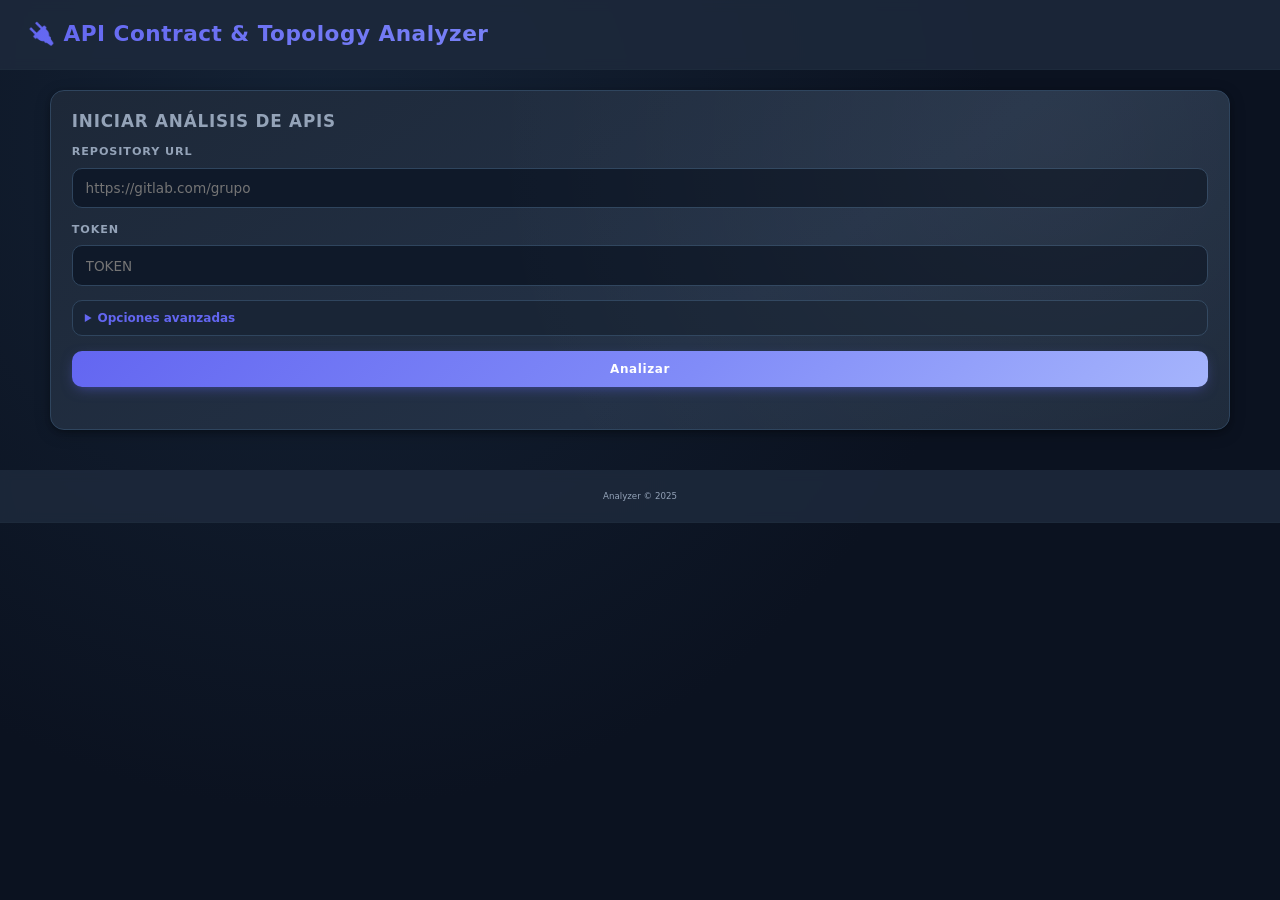
<file: AgenteContratosApi/web/index.html>
<!DOCTYPE html>
<html lang="es">
<head>
  <meta charset="UTF-8" />
  <meta http-equiv="Cache-Control" content="no-cache, no-store, must-revalidate">
  <meta http-equiv="Pragma" content="no-cache">
  <meta http-equiv="Expires" content="0">
  <title>API Analysis Agent</title>
  <meta name="viewport" content="width=device-width,initial-scale=1" />
  <link rel="stylesheet" href="style.css" />
</head>
<body>
  <header>
    <h1>🔌 API Contract & Topology Analyzer</h1>
  </header>

  <main id="app">
  <section id="form-section" class="card">
      <h2>Iniciar Análisis de APIs</h2>
      <form id="analyze-form">
        <label>Repository URL
          <input type="text" name="repository_url" id="repository_url" placeholder="https://gitlab.com/grupo" required />
        </label>
        <label>Token
          <input type="password" name="token" id="token" placeholder="TOKEN" required />
        </label>
        <details>
          <summary>Opciones avanzadas</summary>
          <label>Project Path (opcional)
            <input type="text" name="project_path" id="project_path" placeholder="grupo/proyecto" />
          </label>
          <label>Auto discover groups
            <select name="auto_discover_groups" id="auto_discover_groups">
              <option value="true" selected>Sí</option>
              <option value="false">No</option>
            </select>
          </label>
          <label>Analysis Mode
            <select name="analysis_mode" id="analysis_mode">
              <option value="basic" selected>Básico</option>
              <option value="intelligent">Inteligente</option>
            </select>
          </label>
          <label>Días rama activa
            <input type="number" name="active_days" id="active_days" value="30" min="1" />
          </label>
          <label>Días rama obsoleta
            <input type="number" name="stale_days" id="stale_days" value="90" min="1" />
          </label>
        </details>
        <button type="submit" id="startBtn">Analizar</button>
      </form>
      <div id="status" class="status"></div>
    </section>

    <section id="dashboard" class="hidden">
      <div class="card" id="dashboard-actions" style="display:flex;gap:.5rem;flex-wrap:wrap;align-items:center;justify-content:space-between">
        <div style="display:flex;gap:.5rem;flex-wrap:wrap">
          <button type="button" id="backBtn" style="background:#334155">Volver</button>
          <button type="button" id="reloadBtn" style="background:#334155">Recargar</button>
          <button type="button" id="downloadJsonZipBtn" style="background:#6366f1">Descargar JSON ZIP</button>
        </div>
        <div id="dashboardPlatform" style="font-size:.7rem;color:#94a3b8"></div>
      </div>
      
      <!-- Resumen Ejecutivo -->
      <div class="card" id="summary"></div>
      
      <!-- Desglose por Tipo de API -->
      <div class="card" id="api-types-breakdown" style="display:none;">
        <h2>🔍 Desglose por Tipo de API</h2>
        <div id="api-types-content"></div>
      </div>
      
      <!-- Métodos HTTP más usados -->
      <div class="card" id="http-methods" style="display:none;">
        <h2>📊 Métodos HTTP (Top 10)</h2>
        <div id="http-methods-content"></div>
      </div>
      
      <!-- Archivos fuente analizados -->
      <div class="card" id="source-files" style="display:none;">
        <h2>📁 Archivos Fuente Analizados</h2>
        <div id="source-files-content"></div>
      </div>
      
      <!-- Analisis con LLM -->
      <div class="card" id="llm-analysis-section">
        <h2>🤖 Analisis Inteligente del Repositorio</h2>
        <p style="color:#94a3b8;font-size:0.85rem;margin-bottom:1.5rem;">Utiliza IA para extraer informacion valiosa del analisis de APIs</p>
        
        <div style="display:grid;grid-template-columns:repeat(auto-fit,minmax(200px,1fr));gap:1rem;">
          <!-- 1. Arquitectura -->
          <div style="background:#0f172a;border:1px solid #334155;border-radius:8px;padding:1rem;">
            <h3 style="color:#6366f1;font-size:0.9rem;margin-bottom:0.5rem;">📐 Arquitectura de APIs</h3>
            <p style="color:#94a3b8;font-size:0.75rem;margin-bottom:1rem;line-height:1.4;">Analiza estructura y patrones arquitectonicos.</p>
            <button type="button" id="analyzeArchitectureBtn" style="background:#6366f1;width:100%;color:white;border:none;padding:0.5rem;border-radius:4px;cursor:pointer;">Analizar</button>
          </div>

          <!-- 2. Seguridad -->
          <div style="background:#0f172a;border:1px solid #334155;border-radius:8px;padding:1rem;">
            <h3 style="color:#ef4444;font-size:0.9rem;margin-bottom:0.5rem;">🔒 Analisis de Seguridad</h3>
            <p style="color:#94a3b8;font-size:0.75rem;margin-bottom:1rem;line-height:1.4;">Evalua autenticacion y vulnerabilidades.</p>
            <button type="button" id="analyzeSecurityBtn" style="background:#ef4444;width:100%;color:white;border:none;padding:0.5rem;border-radius:4px;cursor:pointer;">Revisar</button>
          </div>

          <!-- 3. Rendimiento -->
          <div style="background:#0f172a;border:1px solid #334155;border-radius:8px;padding:1rem;">
            <h3 style="color:#f59e0b;font-size:0.9rem;margin-bottom:0.5rem;">⚡ Rendimiento</h3>
            <p style="color:#94a3b8;font-size:0.75rem;margin-bottom:1rem;line-height:1.4;">Identifica cuellos de botella.</p>
            <button type="button" id="analyzePerformanceBtn" style="background:#f59e0b;width:100%;color:white;border:none;padding:0.5rem;border-radius:4px;cursor:pointer;">Optimizar</button>
          </div>

          <!-- 4. Compatibilidad -->
          <div style="background:#0f172a;border:1px solid #334155;border-radius:8px;padding:1rem;">
            <h3 style="color:#8b5cf6;font-size:0.9rem;margin-bottom:0.5rem;">🔄 Compatibilidad</h3>
            <p style="color:#94a3b8;font-size:0.75rem;margin-bottom:1rem;line-height:1.4;">Verifica versiones y cambios.</p>
            <button type="button" id="analyzeCompatibilityBtn" style="background:#8b5cf6;width:100%;color:white;border:none;padding:0.5rem;border-radius:4px;cursor:pointer;">Verificar</button>
          </div>

          <!-- 5. Documentacion -->
          <div style="background:#0f172a;border:1px solid #334155;border-radius:8px;padding:1rem;">
            <h3 style="color:#10b981;font-size:0.9rem;margin-bottom:0.5rem;">📚 Documentacion</h3>
            <p style="color:#94a3b8;font-size:0.75rem;margin-bottom:1rem;line-height:1.4;">Genera documentacion automatica.</p>
            <button type="button" id="generateDocumentationBtn" style="background:#10b981;width:100%;color:white;border:none;padding:0.5rem;border-radius:4px;cursor:pointer;">Generar</button>
          </div>

          <!-- 6. Migracion -->
          <div style="background:#0f172a;border:1px solid #334155;border-radius:8px;padding:1rem;">
            <h3 style="color:#06b6d4;font-size:0.9rem;margin-bottom:0.5rem;">🚀 Plan de Migracion</h3>
            <p style="color:#94a3b8;font-size:0.75rem;margin-bottom:1rem;line-height:1.4;">Plan de refactorizacion.</p>
            <button type="button" id="generateMigrationPlanBtn" style="background:#06b6d4;width:100%;color:white;border:none;padding:0.5rem;border-radius:4px;cursor:pointer;">Crear Plan</button>
          </div>
        </div>

        <div id="llm-results-container" style="margin-top:2rem;display:none;">
          <div style="background:#0f172a;border:1px solid #334155;border-radius:8px;padding:1.5rem;">
            <h3 id="llm-results-title" style="color:#6366f1;margin-bottom:1rem;"></h3>
            <div id="llm-results-content" style="color:#cbd5e1;line-height:1.6;white-space:pre-wrap;font-size:0.9rem;max-height:600px;overflow-y:auto;"></div>
            <button type="button" id="closeLlmResultsBtn" style="margin-top:1rem;background:#334155;color:white;border:none;padding:0.5rem 1rem;border-radius:4px;cursor:pointer;">Cerrar</button>
          </div>
        </div>
      </div>
    </section>
  </main>

  <footer>
    <small>Analyzer &copy; 2025</small>
  </footer>

  <script>
    // Clear localStorage on page load to force fresh state
    // localStorage.clear();
    console.log('🔄 Cache busting enabled');
  </script>
  <script src="app.js"></script>
</body>
</html>
</file>
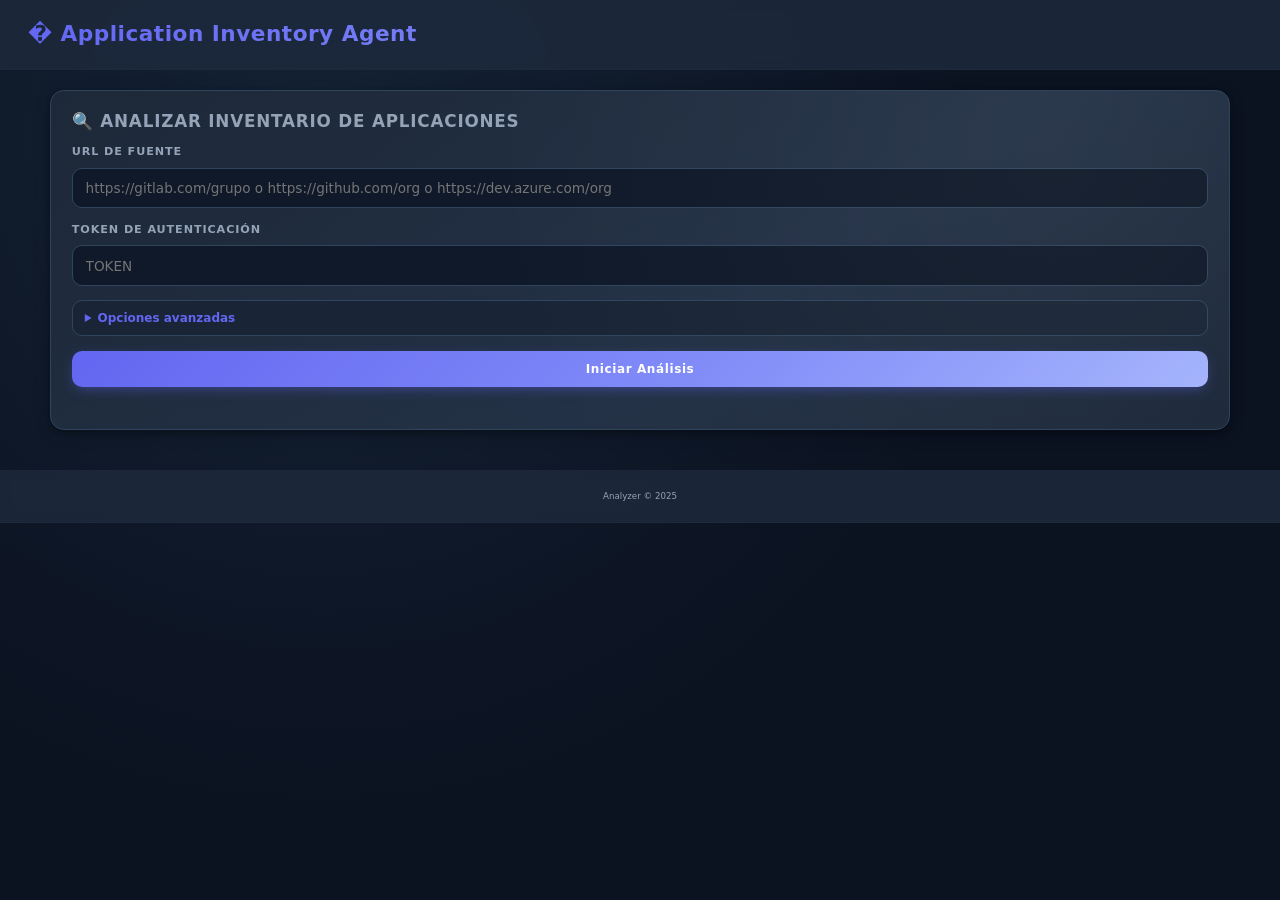
<file: AgenteDeAplicaciones/web/index.html>
<!DOCTYPE html>
<html lang="es">
<head>
  <meta charset="UTF-8" />
  <meta http-equiv="Cache-Control" content="no-cache, no-store, must-revalidate">
  <meta http-equiv="Pragma" content="no-cache">
  <meta http-equiv="Expires" content="0">
  <title>Application Inventory Agent</title>
  <meta name="viewport" content="width=device-width,initial-scale=1" />
  <link rel="stylesheet" href="style.css" />
</head>
<body>
  <header>
    <h1>� Application Inventory Agent</h1>
  </header>

  <main id="app">
  <section id="form-section" class="card">
      <h2>🔍 Analizar Inventario de Aplicaciones</h2>
      <form id="analyze-form">
        <label>URL de Fuente
          <input type="text" name="source_url" id="source_url" placeholder="https://gitlab.com/grupo o https://github.com/org o https://dev.azure.com/org" required />
          <small id="source-type-hint" style="display:none;color:#94a3b8;font-size:0.75rem;margin-top:0.25rem;"></small>
        </label>
        
        <label>Token de Autenticación
          <input type="password" name="token" id="token" placeholder="TOKEN" required />
        </label>
        
        <details>
          <summary>Opciones avanzadas</summary>
          
          <label>Ruta del Proyecto (opcional)
            <input type="text" name="project_path" id="project_path" placeholder="grupo/proyecto" />
          </label>
          
          <label>Auto-descubrir Grupos
            <select name="auto_discover_groups" id="auto_discover_groups">
              <option value="true" selected>Sí</option>
              <option value="false">No</option>
            </select>
          </label>
          
          <label>Incluir CMDB
            <select name="include_cmdb" id="include_cmdb">
              <option value="true" selected>Sí</option>
              <option value="false">No</option>
            </select>
          </label>
          
          <label>Incluir Documentación
            <select name="include_documentation" id="include_documentation">
              <option value="true" selected>Sí</option>
              <option value="false">No</option>
            </select>
          </label>
          
          <label>Incluir Jobs (Control-M, Airflow)
            <select name="include_jobs" id="include_jobs">
              <option value="true" selected>Sí</option>
              <option value="false">No</option>
            </select>
          </label>
          
          <label>Análisis con IA
            <select name="use_ai_analysis" id="use_ai_analysis">
              <option value="true" selected>Sí</option>
              <option value="false">No</option>
            </select>
          </label>
        </details>
        
        <button type="submit" id="startBtn">Iniciar Análisis</button>
      </form>
      <div id="status" class="status"></div>
    </section>

    <section id="dashboard" class="hidden">
      <div class="card" id="dashboard-actions" style="display:flex;gap:.5rem;flex-wrap:wrap;align-items:center;justify-content:space-between">
        <div style="display:flex;gap:.5rem;flex-wrap:wrap">
          <button type="button" id="backBtn" style="background:#334155">← Volver</button>
          <button type="button" id="reloadBtn" style="background:#334155">🔄 Recargar</button>
          <button type="button" id="downloadJsonZipBtn" style="background:#6366f1">📥 Descargar Catálogo</button>
        </div>
        <div id="dashboardPlatform" style="font-size:.7rem;color:#94a3b8"></div>
      </div>

      <!-- RESUMEN EJECUTIVO -->
      <div class="card" id="summary"></div>

      <!-- INVENTARIO DE APLICACIONES -->
      <div class="card" id="applications-section">
        <h2>📦 Catálogo de Aplicaciones</h2>
        <p style="color:#94a3b8;font-size:0.85rem;margin-bottom:1.5rem;">Lista consolidada de todas las aplicaciones y servicios identificados</p>
        <div id="applications-container" style="display:grid;grid-template-columns:repeat(auto-fill,minmax(300px,1fr));gap:1rem;">
          <!-- Poblado dinámicamente -->
        </div>
      </div>

      <!-- REPOSITORIOS -->
      <div class="card" id="repositories-section">
        <h2>🗂️ Repositorios Analizados</h2>
        <p style="color:#94a3b8;font-size:0.85rem;margin-bottom:1.5rem;">Información de repositorios, tags y configuración</p>
        <table id="repositories-table" style="width:100%;border-collapse:collapse;">
          <thead>
            <tr style="border-bottom:1px solid #334155;">
              <th style="text-align:left;padding:0.5rem;color:#94a3b8;">Repositorio</th>
              <th style="text-align:left;padding:0.5rem;color:#94a3b8;">Tags</th>
              <th style="text-align:left;padding:0.5rem;color:#94a3b8;">Últim. Actualización</th>
              <th style="text-align:left;padding:0.5rem;color:#94a3b8;">Dueño</th>
            </tr>
          </thead>
          <tbody id="repositories-tbody">
            <!-- Poblado dinámicamente -->
          </tbody>
        </table>
      </div>

      <!-- PROBLEMAS Y ANOMALÍAS DETECTADAS -->
      <div class="card" id="issues-section">
        <h2>⚠️ Problemas Detectados</h2>
        <p style="color:#94a3b8;font-size:0.85rem;margin-bottom:1.5rem;">Inconsistencias, duplicados y aplicaciones huérfanas</p>
        <div id="issues-container" style="display:flex;flex-direction:column;gap:0.5rem;">
          <!-- Poblado dinámicamente -->
        </div>
      </div>

      <!-- ANÁLISIS CON IA -->
      <div class="card" id="llm-analysis-section">
        <h2>🤖 Análisis Inteligente del Inventario</h2>
        <p style="color:#94a3b8;font-size:0.85rem;margin-bottom:1.5rem;">Insights y recomendaciones generadas por IA</p>
        
        <div style="display:grid;grid-template-columns:repeat(auto-fit,minmax(200px,1fr));gap:1rem;">
          <!-- 1. Salud del Inventario -->
          <div style="background:#0f172a;border:1px solid #334155;border-radius:8px;padding:1rem;">
            <h3 style="color:#6366f1;font-size:0.9rem;margin-bottom:0.5rem;">� Salud del Inventario</h3>
            <p style="color:#94a3b8;font-size:0.75rem;margin-bottom:1rem;line-height:1.4;">Evalúa cobertura y completitud.</p>
            <button type="button" class="analyze-btn" data-analysis="health" style="background:#6366f1;width:100%;color:white;border:none;padding:0.5rem;border-radius:4px;cursor:pointer;">Analizar</button>
          </div>

          <!-- 2. Duplicados y Consolidación -->
          <div style="background:#0f172a;border:1px solid #334155;border-radius:8px;padding:1rem;">
            <h3 style="color:#ef4444;font-size:0.9rem;margin-bottom:0.5rem;">� Duplicados</h3>
            <p style="color:#94a3b8;font-size:0.75rem;margin-bottom:1rem;line-height:1.4;">Detecta apps duplicadas.</p>
            <button type="button" class="analyze-btn" data-analysis="duplicates" style="background:#ef4444;width:100%;color:white;border:none;padding:0.5rem;border-radius:4px;cursor:pointer;">Detectar</button>
          </div>

          <!-- 3. Aplicaciones Huérfanas -->
          <div style="background:#0f172a;border:1px solid #334155;border-radius:8px;padding:1rem;">
            <h3 style="color:#f59e0b;font-size:0.9rem;margin-bottom:0.5rem;">👤 Huérfanas</h3>
            <p style="color:#94a3b8;font-size:0.75rem;margin-bottom:1rem;line-height:1.4;">Sin propietario asignado.</p>
            <button type="button" class="analyze-btn" data-analysis="orphans" style="background:#f59e0b;width:100%;color:white;border:none;padding:0.5rem;border-radius:4px;cursor:pointer;">Revisar</button>
          </div>

          <!-- 4. Análisis de Dependencias -->
          <div style="background:#0f172a;border:1px solid #334155;border-radius:8px;padding:1rem;">
            <h3 style="color:#8b5cf6;font-size:0.9rem;margin-bottom:0.5rem;">� Dependencias</h3>
            <p style="color:#94a3b8;font-size:0.75rem;margin-bottom:1rem;line-height:1.4;">Mapeo de relaciones.</p>
            <button type="button" class="analyze-btn" data-analysis="dependencies" style="background:#8b5cf6;width:100%;color:white;border:none;padding:0.5rem;border-radius:4px;cursor:pointer;">Mapear</button>
          </div>

          <!-- 5. Recomendaciones -->
          <div style="background:#0f172a;border:1px solid #334155;border-radius:8px;padding:1rem;">
            <h3 style="color:#10b981;font-size:0.9rem;margin-bottom:0.5rem;">� Recomendaciones</h3>
            <p style="color:#94a3b8;font-size:0.75rem;margin-bottom:1rem;line-height:1.4;">Acciones y mejoras sugeridas.</p>
            <button type="button" class="analyze-btn" data-analysis="recommendations" style="background:#10b981;width:100%;color:white;border:none;padding:0.5rem;border-radius:4px;cursor:pointer;">Consultar</button>
          </div>

          <!-- 6. Plan de Consolidación -->
          <div style="background:#0f172a;border:1px solid #334155;border-radius:8px;padding:1rem;">
            <h3 style="color:#06b6d4;font-size:0.9rem;margin-bottom:0.5rem;">� Consolidación</h3>
            <p style="color:#94a3b8;font-size:0.75rem;margin-bottom:1rem;line-height:1.4;">Plan de consolidación.</p>
            <button type="button" class="analyze-btn" data-analysis="consolidation" style="background:#06b6d4;width:100%;color:white;border:none;padding:0.5rem;border-radius:4px;cursor:pointer;">Generar</button>
          </div>
        </div>

        <div id="llm-results-container" style="margin-top:2rem;display:none;">
          <div style="background:#0f172a;border:1px solid #334155;border-radius:8px;padding:1.5rem;">
            <h3 id="llm-results-title" style="color:#6366f1;margin-bottom:1rem;"></h3>
            <div id="llm-results-content" style="color:#cbd5e1;line-height:1.6;white-space:pre-wrap;font-size:0.9rem;max-height:600px;overflow-y:auto;"></div>
            <button type="button" id="closeLlmResultsBtn" style="margin-top:1rem;background:#334155;color:white;border:none;padding:0.5rem 1rem;border-radius:4px;cursor:pointer;">Cerrar</button>
          </div>
        </div>
      </div>
    </section>
  </main>

  <footer>
    <small>Analyzer &copy; 2025</small>
  </footer>

  <script>
    // Clear localStorage on page load to force fresh state
    // localStorage.clear();
    console.log('🔄 Cache busting enabled');
  </script>
  <script src="app.js"></script>
</body>
</html>
</file>
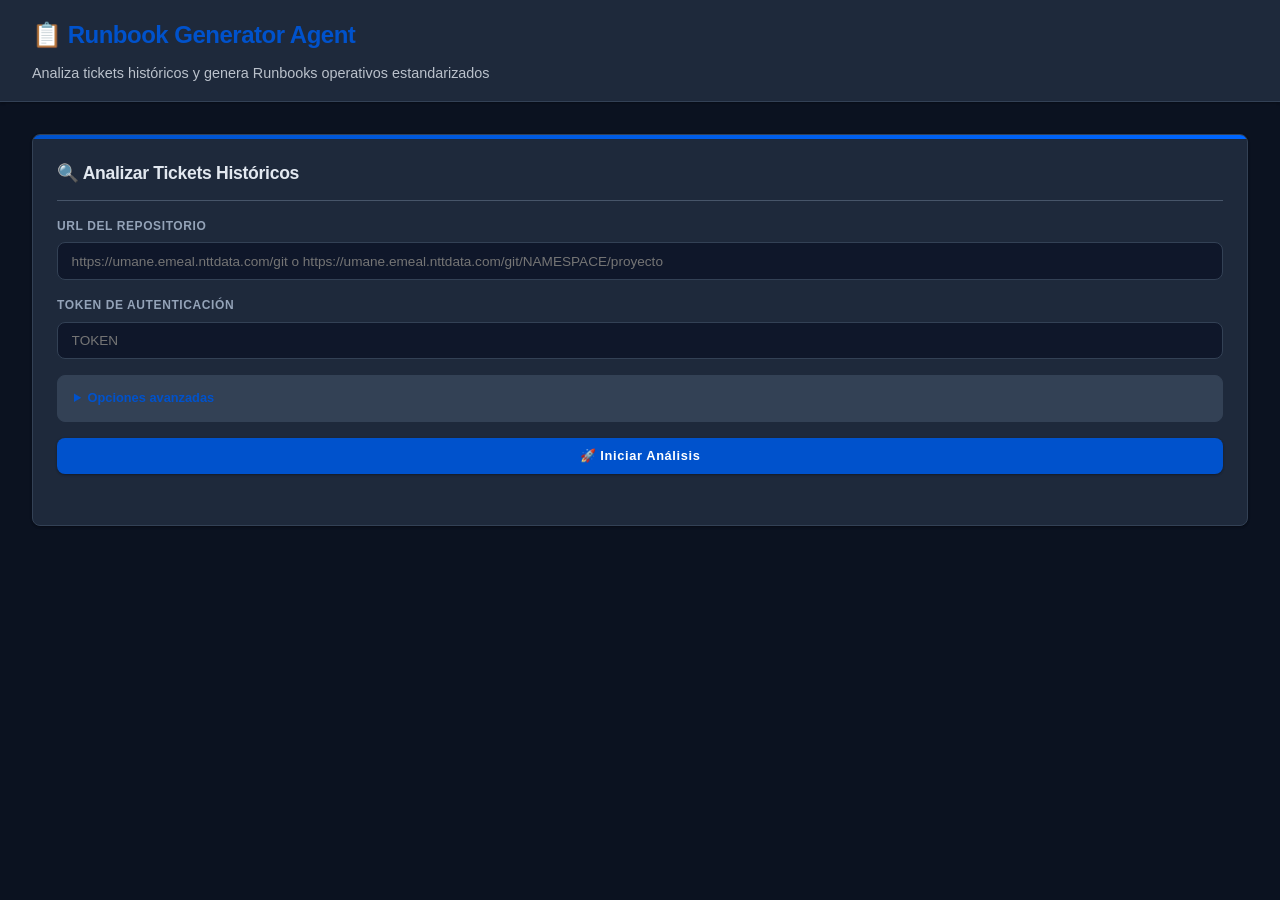
<file: AgenteRunbooks/web/index.html>
<!DOCTYPE html>
<html lang="es">

<head>
  <meta charset="UTF-8" />
  <meta http-equiv="Cache-Control" content="no-cache, no-store, must-revalidate">
  <meta http-equiv="Pragma" content="no-cache">
  <meta http-equiv="Expires" content="0">
  <title>Runbook Generator Agent</title>
  <meta name="viewport" content="width=device-width,initial-scale=1" />
  <link rel="stylesheet" href="style.css" />
</head>

<body>
  <header>
    <h1>📋 Runbook Generator Agent</h1>
    <p style="margin-top: 0.5rem; opacity: 0.8; font-size: 0.9rem;">
      Analiza tickets históricos y genera Runbooks operativos estandarizados
    </p>
  </header>

  <main id="app">
    <section id="form-section" class="card">
      <h2>🔍 Analizar Tickets Históricos</h2>
      <form id="analyze-form" method="POST" action="javascript:void(0)">
        <label>URL del Repositorio
          <input type="text" name="repository_url" id="repository_url"
            placeholder="https://umane.emeal.nttdata.com/git o https://umane.emeal.nttdata.com/git/NAMESPACE/proyecto"
            required />
        </label>

        <label>Token de Autenticación
          <input type="password" name="token" id="token" placeholder="TOKEN" required />
        </label>

        <details>
          <summary>Opciones avanzadas</summary>

          <label>Proyecto Específico (opcional)
            <input type="text" name="project_path" id="project_path"
              placeholder="namespace/proyecto o separados por coma: ns1/proj1,ns2/proj2" />
          </label>

          <label>Estados de Tickets a Analizar
            <input type="text" name="ticket_states" id="ticket_states" placeholder="opened,closed"
              value="opened,closed" />
          </label>

          <label>Mínimo de Tickets
            <input type="number" name="min_tickets" id="min_tickets" placeholder="5" value="5" min="1" />
          </label>
        </details>

        <button type="submit" id="startBtn">🚀 Iniciar Análisis</button>
      </form>
      <div id="status" class="status"></div>
    </section>

    <section id="dashboard" class="hidden">
      <div class="card" id="dashboard-actions"
        style="display:flex;gap:.5rem;flex-wrap:wrap;align-items:center;justify-content:space-between">
        <div style="display:flex;gap:.5rem;flex-wrap:wrap">
          <button type="button" id="backBtn" style="background:#334155">← Volver</button>
          <button type="button" id="reloadBtn" style="background:#334155">🔄 Recargar</button>
          <button type="button" id="downloadJsonBtn" style="background:#0052cc">📥 Descargar Análisis</button>
        </div>
        <div id="dashboardPlatform" style="font-size:.7rem;color:#94a3b8"></div>
      </div>

      <!-- BARRA DE PROGRESO -->
      <div id="progress-container" class="card" style="display:none">
        <h3 style="margin:0 0 1rem 0">⏳ Analizando Tickets...</h3>
        <div style="display:flex;align-items:center;gap:1rem">
          <div style="flex:1">
            <div style="height:24px;background:#334155;border-radius:4px;overflow:hidden;position:relative">
              <div id="progress-bar"
                style="height:100%;background:linear-gradient(90deg,#0052cc,#0066ff);width:0%;transition:width 0.3s ease;display:flex;align-items:center;justify-content:center">
                <span id="progress-text" style="color:white;font-size:0.75rem;font-weight:bold">0%</span>
              </div>
            </div>
          </div>
        </div>
      </div>

      <!-- ESTADO -->
      <div id="status" class="status"></div>

      <!-- RESUMEN EJECUTIVO -->
      <div class="card" id="summary"></div>

      <!-- ESTADÍSTICAS -->
      <div style="display:grid;grid-template-columns:repeat(auto-fit,minmax(250px,1fr));gap:1rem">
        <div class="card" style="border-left:4px solid #10b981">
          <h3 style="margin:0;color:#10b981">✅ Tickets Cerrados</h3>
          <p id="stat-closed" style="font-size:2rem;font-weight:bold;margin:0.5rem 0">0</p>
          <p style="margin:0;font-size:0.85rem;color:#94a3b8">Incidentes resueltos</p>
        </div>

        <div class="card" style="border-left:4px solid #f59e0b">
          <h3 style="margin:0;color:#f59e0b">🔴 Tickets Abiertos</h3>
          <p id="stat-opened" style="font-size:2rem;font-weight:bold;margin:0.5rem 0">0</p>
          <p style="margin:0;font-size:0.85rem;color:#94a3b8">En progreso</p>
        </div>

        <div class="card" style="border-left:4px solid #0052cc">
          <h3 style="margin:0;color:#0052cc">📊 Total Analizado</h3>
          <p id="stat-total" style="font-size:2rem;font-weight:bold;margin:0.5rem 0">0</p>
          <p style="margin:0;font-size:0.85rem;color:#94a3b8">Tickets procesados</p>
        </div>
      </div>

      <!-- DISTRIBUCIÓN DE SEVERIDAD -->
      <div class="card">
        <h3>⚠️ Distribución de Severidad</h3>
        <div style="display:grid;grid-template-columns:repeat(4,1fr);gap:1rem;margin-top:1rem">
          <div style="text-align:center;padding:1rem;background:#1e293b;border-radius:6px">
            <div style="font-size:1.5rem;font-weight:bold;color:#ef4444" id="severity-critical">0</div>
            <div style="font-size:0.8rem;color:#94a3b8;margin-top:0.5rem">Crítica</div>
          </div>
          <div style="text-align:center;padding:1rem;background:#1e293b;border-radius:6px">
            <div style="font-size:1.5rem;font-weight:bold;color:#f97316" id="severity-high">0</div>
            <div style="font-size:0.8rem;color:#94a3b8;margin-top:0.5rem">Alta</div>
          </div>
          <div style="text-align:center;padding:1rem;background:#1e293b;border-radius:6px">
            <div style="font-size:1.5rem;font-weight:bold;color:#eab308" id="severity-medium">0</div>
            <div style="font-size:0.8rem;color:#94a3b8;margin-top:0.5rem">Media</div>
          </div>
          <div style="text-align:center;padding:1rem;background:#1e293b;border-radius:6px">
            <div style="font-size:1.5rem;font-weight:bold;color:#22c55e" id="severity-low">0</div>
            <div style="font-size:0.8rem;color:#94a3b8;margin-top:0.5rem">Baja</div>
          </div>
        </div>
      </div>

      <!-- CATEGORÍAS DETECTADAS -->
      <div class="card">
        <h3>🏷️ Categorías Detectadas</h3>
        <div id="categories"
          style="display:grid;grid-template-columns:repeat(auto-fit,minmax(150px,1fr));gap:0.75rem;margin-top:1rem">
        </div>
      </div>

      <!-- RUNBOOK GENERADO CON IA -->
      <div class="card" id="runbook-section" style="display:none">
        <h3>📋 Runbook Generado con IA</h3>
        <details open style="margin-top:1rem">
          <summary
            style="cursor:pointer;padding:0.75rem;background:#1e293b;border-radius:6px;font-weight:bold;color:#0052cc">
            Ver Runbook Completo
          </summary>
          <div id="runbook-content"
            style="margin-top:1rem;padding:1rem;background:#0f172a;border-radius:6px;color:#cbd5e1;line-height:1.8;white-space:pre-wrap;font-family:monospace;font-size:0.9rem;overflow-x:auto">
          </div>
        </details>

        <!-- Botones de análisis LLM -->
        <div style="display:flex;gap:0.5rem;margin-top:1rem;flex-wrap:wrap">
          <button onclick="analyzeLLM('security')"
            style="background:#ef4444;border:none;color:white;padding:0.5rem 1rem;border-radius:4px;cursor:pointer">
            🔒 Auditoría Seguridad
          </button>
          <button onclick="analyzeLLM('completeness')"
            style="background:#0052cc;border:none;color:white;padding:0.5rem 1rem;border-radius:4px;cursor:pointer">
            📋 Simplificar
          </button>
          <button onclick="analyzeLLM('simplification')"
            style="background:#10b981;border:none;color:white;padding:0.5rem 1rem;border-radius:4px;cursor:pointer">
            ✅ Verificar Completitud
          </button>
        </div>

        <!-- Resultado del análisis LLM -->
        <div id="llm-analysis-result"
          style="display:none;margin-top:1rem;padding:1rem;background:#1e293b;border-radius:6px;border-left:4px solid #0052cc">
          <h4 id="llm-analysis-title" style="margin:0 0 0.5rem 0;color:#0052cc"></h4>
          <div id="llm-analysis-content" style="color:#cbd5e1;line-height:1.6;white-space:pre-wrap"></div>
        </div>
      </div>

      <!-- TOP ISSUES RESUELTOS -->
      <div class="card">
        <h3>🔝 Top 10 Problemas Resueltos</h3>
        <div id="top-issues" style="display:flex;flex-direction:column;gap:0.75rem;margin-top:1rem">
        </div>
      </div>

      <!-- INDICADORES DE CALIDAD -->
      <div class="card">
        <h3>📈 Indicadores de Calidad</h3>
        <div style="display:grid;grid-template-columns:repeat(auto-fit,minmax(200px,1fr));gap:1rem;margin-top:1rem">
          <div>
            <div style="display:flex;justify-content:space-between;margin-bottom:0.5rem">
              <span>Tasa de Resolución</span>
              <span id="resolution-rate" style="font-weight:bold">0%</span>
            </div>
            <div style="height:8px;background:#334155;border-radius:4px;overflow:hidden">
              <div id="resolution-bar" style="height:100%;background:#10b981;width:0%"></div>
            </div>
          </div>

          <div>
            <div style="display:flex;justify-content:space-between;margin-bottom:0.5rem">
              <span>Cobertura de Categorías</span>
              <span id="category-coverage" style="font-weight:bold">0%</span>
            </div>
            <div style="height:8px;background:#334155;border-radius:4px;overflow:hidden">
              <div id="category-bar" style="height:100%;background:#0052cc;width:0%"></div>
            </div>
          </div>
        </div>
      </div>

      <!-- DESCRIPCIÓN DE TICKETS A ANALIZAR -->
      <div class="card">
        <h3>📝 Descripción General</h3>
        <div id="description" style="color:#cbd5e1;line-height:1.6"></div>
      </div>
    </section>
  </main>

  <script src="app.js"></script>
</body>

</html>
</file>
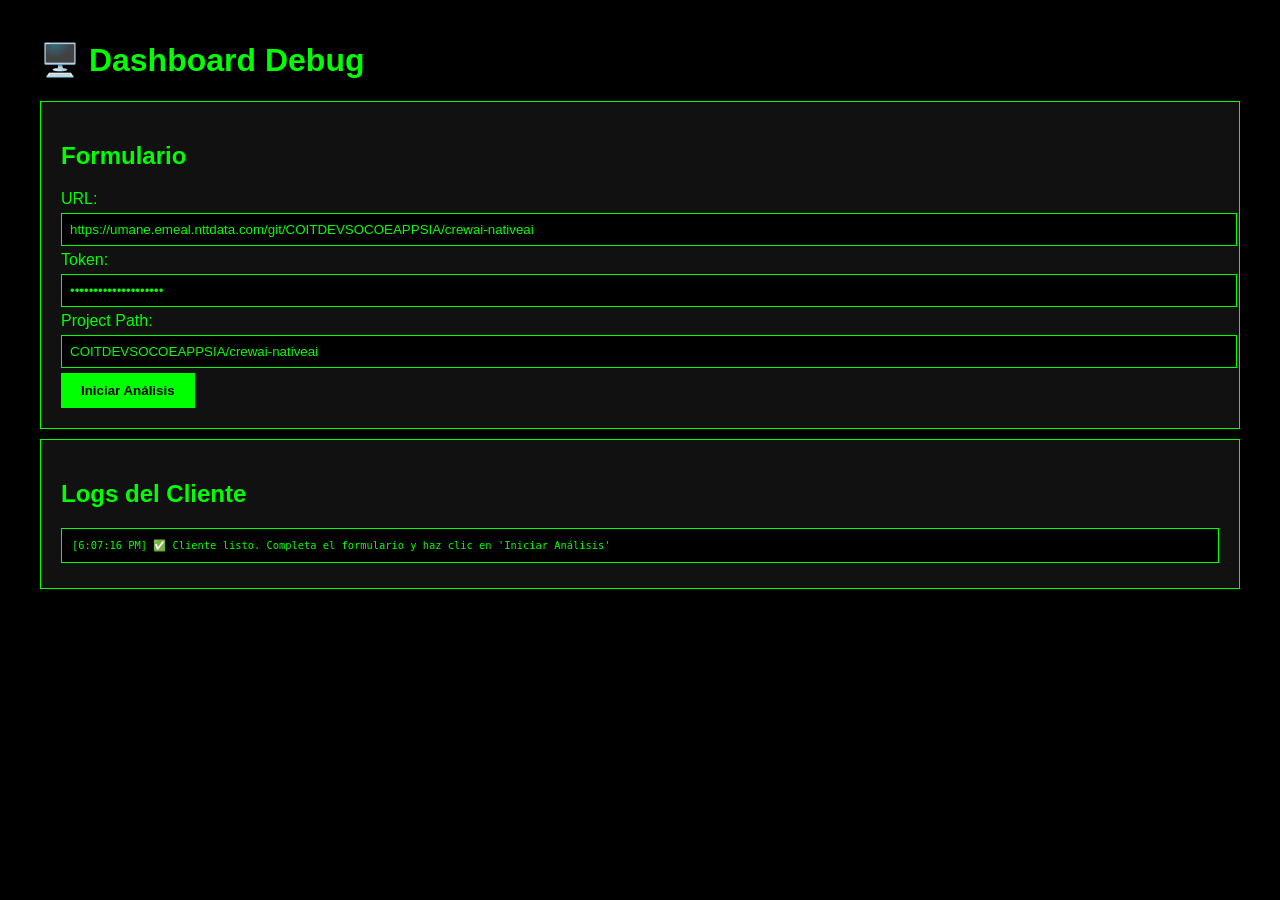
<file: AgenteRunbooks/web/debug.html>
<!DOCTYPE html>
<html lang="es">
<head>
  <meta charset="UTF-8">
  <title>Debug Dashboard</title>
  <style>
    body { font-family: Arial; margin: 0; background: #000; color: #0f0; }
    #app { max-width: 1200px; margin: 0 auto; padding: 20px; }
    .section { display: none; }
    .section.active { display: block; }
    .card { background: #111; border: 1px solid #0f0; padding: 20px; margin: 10px 0; }
    input { background: #000; color: #0f0; border: 1px solid #0f0; padding: 8px; margin: 5px 0; width: 100%; }
    button { background: #0f0; color: #000; padding: 10px 20px; border: none; cursor: pointer; font-weight: bold; }
    button:hover { background: #0a0; }
    .stat { font-size: 2em; font-weight: bold; color: #0f0; }
    .log { background: #000; color: #0f0; padding: 10px; margin: 5px 0; max-height: 200px; overflow-y: auto; border: 1px solid #0f0; font-family: monospace; font-size: 0.8em; }
    .error { color: #f00; }
    .success { color: #0f0; }
  </style>
</head>
<body>
  <div id="app">
    <h1>🖥️  Dashboard Debug</h1>
    
    <!-- FORM SECTION -->
    <div id="form" class="section active card">
      <h2>Formulario</h2>
      <label>URL:
        <input type="text" id="url" value="https://umane.emeal.nttdata.com/git/COITDEVSOCOEAPPSIA/crewai-nativeai">
      </label>
      <label>Token:
        <input type="password" id="token" value="sebwvkV21gB-gpK12j1y">
      </label>
      <label>Project Path:
        <input type="text" id="project" value="COITDEVSOCOEAPPSIA/crewai-nativeai">
      </label>
      <button onclick="submit()">Iniciar Análisis</button>
    </div>
    
    <!-- DASHBOARD -->
    <div id="dashboard" class="section card">
      <h2>Resultados</h2>
      <div style="display: grid; grid-template-columns: 1fr 1fr 1fr; gap: 20px; margin-bottom: 20px;">
        <div>
          <div>Total</div>
          <div class="stat" id="total">0</div>
        </div>
        <div>
          <div>Abiertos</div>
          <div class="stat" id="opened">0</div>
        </div>
        <div>
          <div>Cerrados</div>
          <div class="stat" id="closed">0</div>
        </div>
      </div>
      <button onclick="showForm()">Volver</button>
    </div>
    
    <!-- LOGS -->
    <div class="card">
      <h2>Logs del Cliente</h2>
      <div id="logs" class="log"></div>
    </div>
  </div>

  <script>
    const logs = [];
    const API_BASE = "http://localhost:8006";
    
    function log(msg, isError = false) {
      const time = new Date().toLocaleTimeString();
      const fullMsg = `[${time}] ${msg}`;
      logs.push({msg: fullMsg, error: isError});
      
      const logsDiv = document.getElementById("logs");
      logsDiv.innerHTML = logs.map(l => `<div class="${l.error ? 'error' : 'success'}">${l.msg}</div>`).join("");
      logsDiv.scrollTop = logsDiv.scrollHeight;
      
      console.log(msg);
    }
    
    function showSection(id) {
      document.querySelectorAll(".section").forEach(s => s.classList.remove("active"));
      document.getElementById(id).classList.add("active");
    }
    
    function showForm() {
      showSection("form");
    }
    
    async function submit() {
      try {
        log("📤 Iniciando análisis...");
        
        const config = {
          repository_url: document.getElementById("url").value,
          token: document.getElementById("token").value,
          project_path: document.getElementById("project").value,
          ticket_states: ["opened", "closed"],
          min_tickets: 5
        };
        
        log(`📍 URL: ${config.repository_url}`);
        
        // POST
        log("📤 POST /api/v1/analyze");
        const postResp = await fetch(`${API_BASE}/api/v1/analyze`, {
          method: "POST",
          headers: {"Content-Type": "application/json"},
          body: JSON.stringify({config})
        });
        
        if (!postResp.ok) {
          log(`❌ POST failed: ${postResp.status}`, true);
          return;
        }
        
        const postData = await postResp.json();
        const jobId = postData.job_id;
        log(`✅ Job creado: ${jobId}`);
        log(`📊 Status inicial: ${postData.status}`);
        
        showSection("dashboard");
        
        // Polling
        let attempts = 0;
        while (attempts < 20) {
          attempts++;
          await new Promise(r => setTimeout(r, 1000));
          
          log(`🔄 Polling attempt ${attempts}...`);
          const pollResp = await fetch(`${API_BASE}/api/v1/jobs/${jobId}`);
          
          if (!pollResp.ok) {
            log(`❌ Poll failed: ${pollResp.status}`, true);
            return;
          }
          
          const pollData = await pollResp.json();
          log(`   Status: ${pollData.status} | Progress: ${pollData.progress}%`);
          
          if (pollData.status === "completed") {
            log(`✅ Análisis completado`);
            
            if (pollData.data) {
              log(`📊 Data recibido:`);
              log(`   total=${pollData.data.total}, opened=${pollData.data.opened}, closed=${pollData.data.closed}`);
              
              // UPDATE DOM
              document.getElementById("total").textContent = pollData.data.total;
              document.getElementById("opened").textContent = pollData.data.opened;
              document.getElementById("closed").textContent = pollData.data.closed;
              
              log(`✏️ DOM actualizado`);
            } else {
              log(`❌ No data en respuesta`, true);
            }
            return;
          } else if (pollData.status === "failed") {
            log(`❌ Análisis falló: ${pollData.message}`, true);
            return;
          }
        }
        
        log(`❌ Máximo de intentos alcanzado`, true);
        
      } catch (e) {
        log(`❌ Error: ${e.message}`, true);
      }
    }
    
    log("✅ Cliente listo. Completa el formulario y haz clic en 'Iniciar Análisis'");
  </script>
</body>
</html>
</file>
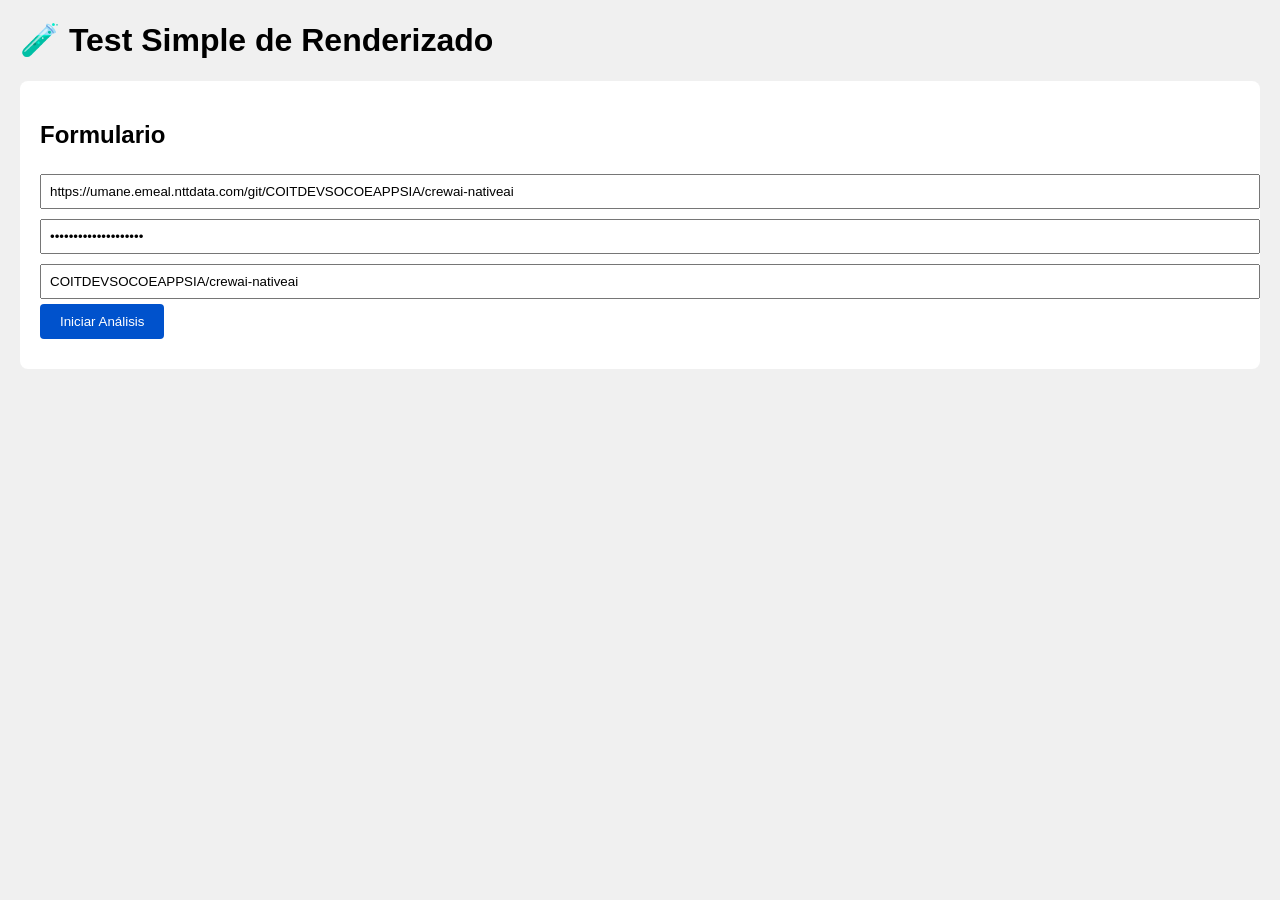
<file: AgenteRunbooks/web/test.html>
<!DOCTYPE html>
<html lang="es">
<head>
  <meta charset="UTF-8">
  <title>Test Básico</title>
  <style>
    body { font-family: Arial; margin: 20px; background: #f0f0f0; }
    .card { background: white; padding: 20px; margin: 10px 0; border-radius: 8px; }
    input { padding: 8px; margin: 5px 0; width: 100%; }
    button { padding: 10px 20px; background: #0052cc; color: white; border: none; border-radius: 4px; cursor: pointer; }
    button:hover { background: #003d99; }
    .stat { font-size: 2em; font-weight: bold; }
    .error { color: red; }
  </style>
</head>
<body>
  <h1>🧪 Test Simple de Renderizado</h1>
  
  <div class="card">
    <h2>Formulario</h2>
    <input type="text" id="repo-url" placeholder="URL del repositorio" value="https://umane.emeal.nttdata.com/git/COITDEVSOCOEAPPSIA/crewai-nativeai">
    <input type="password" id="token" placeholder="Token" value="sebwvkV21gB-gpK12j1y">
    <input type="text" id="project-path" placeholder="Project path" value="COITDEVSOCOEAPPSIA/crewai-nativeai">
    <button onclick="handleSubmit()">Iniciar Análisis</button>
    <div id="status" style="margin-top: 10px;"></div>
  </div>

  <div class="card" id="results" style="display:none;">
    <h2>Resultados</h2>
    <div>
      <div>Total: <span class="stat" id="stat-total">0</span></div>
      <div>Abiertos: <span class="stat" id="stat-opened">0</span></div>
      <div>Cerrados: <span class="stat" id="stat-closed">0</span></div>
    </div>
  </div>

  <script>
    async function handleSubmit() {
      const url = document.getElementById("repo-url").value;
      const token = document.getElementById("token").value;
      const projectPath = document.getElementById("project-path").value;
      
      console.log("📤 Enviando:", { url, token, projectPath });
      
      const response = await fetch("/api/v1/analyze", {
        method: "POST",
        headers: { "Content-Type": "application/json" },
        body: JSON.stringify({
          config: {
            repository_url: url,
            token: token,
            project_path: projectPath,
            ticket_states: ["opened", "closed"],
            min_tickets: 5
          }
        })
      });
      
      const job = await response.json();
      console.log("✅ Job creado:", job.job_id);
      
      const jobId = job.job_id;
      let completed = false;
      let attempts = 0;
      
      while (!completed && attempts < 20) {
        attempts++;
        await new Promise(r => setTimeout(r, 1000));
        
        const statusResponse = await fetch(`/api/v1/jobs/${jobId}`);
        const status = await statusResponse.json();
        
        console.log(`Intento ${attempts}: status=${status.status}, progress=${status.progress}%`);
        document.getElementById("status").textContent = `${status.message} (${status.progress}%)`;
        
        if (status.status === "completed") {
          console.log("✅ Completado!", status.data);
          document.getElementById("results").style.display = "block";
          document.getElementById("stat-total").textContent = status.data.total;
          document.getElementById("stat-opened").textContent = status.data.opened;
          document.getElementById("stat-closed").textContent = status.data.closed;
          completed = true;
        } else if (status.status === "failed") {
          console.error("❌ Falló:", status.message);
          document.getElementById("status").innerHTML = `<span class="error">❌ ${status.message}</span>`;
          completed = true;
        }
      }
    }
  </script>
</body>
</html>
</file>
<file: AgenteContratosApi/web/style.css>
/* ─────────────────────────────────────────────────────────────────────────────
	 PALETA Y RESET
───────────────────────────────────────────────────────────────────────────── */
*{box-sizing:border-box;margin:0;padding:0;font-family:system-ui,-apple-system,Segoe UI,Roboto,sans-serif}
:root{
	--bg: #0b1220;
	--bg-alt: #131d30;
	--panel: #1e2a3d;
	--panel-soft: #25364b;
	--border: #2f455e;
	--border-soft:#1d2a3b;
	--accent: #6366f1;
	--accent-hover:#5255e9;
	--accent-gradient: linear-gradient(135deg,#6366f1 0%,#818cf8 55%,#a5b4fc 100%);
	--danger:#dc2626;
	--success:#16a34a;
	--warning:#f59e0b;
	--text:#f1f5f9;
	--text-dim:#94a3b8;
	--radius:14px;
	--shadow:0 4px 18px -4px rgba(0,0,0,.4),0 2px 6px -2px rgba(0,0,0,.35);
	--trans:0.18s cubic-bezier(.4,.2,.2,1);
}
body{background:radial-gradient(circle at 25% 15%,#142235,#0b1220 55%) fixed;color:var(--text);line-height:1.5;min-height:100vh;}
header,footer{padding:1.15rem 1.75rem;background:rgba(30,42,61,.85);backdrop-filter:blur(6px);border-bottom:1px solid var(--border-soft)}
header h1{margin:0;font-size:1.35rem;font-weight:600;letter-spacing:.5px;background:var(--accent-gradient);-webkit-background-clip:text;background-clip:text;color:transparent}
main{max-width:1220px;margin:1.25rem auto;padding:0 1.25rem;display:grid;gap:1.25rem}

/* ─────────────────────────────────────────────────────────────────────────────
	 COMPONENTES
───────────────────────────────────────────────────────────────────────────── */
.card{background:linear-gradient(145deg,#1d2838,#233146 60%,#1b2738);padding:1.1rem 1.3rem;border-radius:var(--radius);border:1px solid var(--border);box-shadow:var(--shadow);position:relative;overflow:hidden}
.card:before{content:"";position:absolute;inset:0;background:radial-gradient(circle at 85% 15%,rgba(255,255,255,.06),transparent 55%);opacity:.7;pointer-events:none}
.card h2{margin:0 0 .65rem;font-size:1.05rem;font-weight:600;letter-spacing:.8px;text-transform:uppercase;color:var(--text-dim)}

form{display:grid;gap:.9rem}
label{display:grid;gap:.4rem;font-size:.7rem;font-weight:600;text-transform:uppercase;letter-spacing:.08em;color:var(--text-dim)}
input,select{width:100%;padding:.7rem .8rem;border:1px solid var(--border);border-radius:10px;background:#0f1929;color:var(--text);font-size:.85rem;transition:var(--trans);}
input:focus,select:focus{outline:none;border-color:var(--accent);box-shadow:0 0 0 3px rgba(99,102,241,.25)}
details{border:1px solid var(--border);border-radius:10px;padding:.5rem .75rem;background:#192536}
details[open]{background:#1d2d42}
details summary{cursor:pointer;font-size:.75rem;font-weight:600;color:var(--accent);}

button{cursor:pointer;font-weight:600;padding:.7rem 1rem;border-radius:10px;border:1px solid var(--border);background:var(--panel-soft);color:var(--text);font-size:.75rem;letter-spacing:.05em;transition:var(--trans);position:relative;overflow:hidden}
button:hover{background:#314766}
button#startBtn{background:var(--accent-gradient);border:none;color:#fff;box-shadow:0 4px 14px -4px rgba(99,102,241,.55)}
button#startBtn:hover{filter:brightness(1.05)}
button:disabled{opacity:.55;cursor:not-allowed}

.status{margin-top:.4rem;font-size:.7rem;min-height:1.1rem;font-weight:500;letter-spacing:.04em;color:var(--text-dim)}
.status.error{color:var(--danger)}
.status.info{color:var(--accent)}
.status.success{color:var(--success)}

.hidden{display:none}

/* ─────────────────────────────────────────────────────────────────────────────
	 ACCORDION STYLES
───────────────────────────────────────────────────────────────────────────── */
#insights-accordion, #recommendations-accordion {
	cursor: pointer;
	display: flex;
	justify-content: space-between;
	align-items: center;
	user-select: none;
	transition: var(--trans);
}

#insights-accordion:hover, #recommendations-accordion:hover {
	background: rgba(99, 102, 241, 0.1);
	border-color: var(--accent);
}

#insights-toggle, #recommendations-toggle {
	font-size: 1.1rem;
	transition: transform 0.3s cubic-bezier(0.4, 0.2, 0.2, 1);
	display: inline-block;
}

#insights-section, #recommendations-section {
	transition: all 0.3s cubic-bezier(0.4, 0.2, 0.2, 1);
	max-height: 2000px;
	overflow: hidden;
	opacity: 1;
}

#insights-section.hidden, #recommendations-section.hidden {
	max-height: 0;
	opacity: 0;
	padding: 0 !important;
	margin: 0 !important;
	border: none !important;
}

table{width:100%;border-collapse:separate;border-spacing:0;font-size:.75rem;overflow:hidden;border:1px solid var(--border);border-radius:12px;background:var(--panel-soft)}
thead th{padding:.6rem .7rem;text-align:left;background:#2a3c52;color:var(--text-dim);font-weight:700;font-size:.65rem;letter-spacing:.09em;text-transform:uppercase;border-bottom:1px solid var(--border)}
tbody td{padding:.55rem .7rem;border-bottom:1px solid #28394e}
tbody tr:last-child td{border-bottom:none}
tbody tr{transition:var(--trans)}
tbody tr:hover{background:#2b4159}
tbody tr:active{filter:brightness(1.08)}

.badge{display:inline-flex;align-items:center;gap:.25rem;padding:.28rem .6rem;border-radius:40px;font-size:.58rem;font-weight:600;letter-spacing:.04em;background:#33465c;color:#fff;box-shadow:0 2px 4px -1px #0006}
.badge.inactiva{background:var(--danger)}
.badge.activa{background:var(--success)}
.badge.latente{background:var(--warning);color:#1e1e1e}
.badge.api-type{background:linear-gradient(135deg,#6366f1,#818cf8);color:#fff;font-weight:700}
.badge.method-get{background:#10b981;color:#fff}
.badge.method-post{background:#f59e0b;color:#1e1e1e}
.badge.method-put{background:#3b82f6;color:#fff}
.badge.method-delete{background:#ef4444;color:#fff}
.badge.method-patch{background:#8b5cf6;color:#fff}

.summary-grid{display:grid;grid-template-columns:repeat(auto-fit,minmax(150px,1fr));gap:.8rem;margin-top:.9rem}
.metrics-grid{display:grid;grid-template-columns:repeat(auto-fit,minmax(150px,1fr));gap:.8rem;margin-top:.9rem}
.metric{padding:.65rem .75rem;background:#102035;border:1px solid var(--border);border-radius:12px;text-align:center;position:relative;isolation:isolate;overflow:hidden}
.metric:before{content:"";position:absolute;inset:0;background:linear-gradient(135deg,rgba(255,255,255,.05),transparent 60%);opacity:.8;pointer-events:none}
.metric h3{margin:.25rem 0;font-size:.62rem;font-weight:600;letter-spacing:.08em;text-transform:uppercase;color:var(--text-dim)}
.metric p{margin:0;font-size:1.15rem;font-weight:700;color:#fff;text-shadow:0 1px 2px #000}
.metric-label{font-size:.65rem;font-weight:600;letter-spacing:.08em;text-transform:uppercase;color:var(--text-dim);margin-bottom:.3rem}
.metric-value{font-size:1.75rem;font-weight:700;color:var(--accent)}

#dashboard-actions button{flex:1 1 auto;min-width:130px}
#dashboard-actions{background:linear-gradient(120deg,#1d2838,#243448);border:1px solid var(--border);}
footer{text-align:center;font-size:.65rem;color:var(--text-dim);margin:2.5rem 0 1rem}

/* Scrollbar sutil */
::-webkit-scrollbar{width:10px;height:10px}
::-webkit-scrollbar-track{background:#0b1220}
::-webkit-scrollbar-thumb{background:#1f2f44;border-radius:6px;border:2px solid #0b1220}
::-webkit-scrollbar-thumb:hover{background:#29425e}

/* Pequeña animación de aparición */
.card, .metric, table, button{animation:fadeIn .5s ease}
@keyframes fadeIn{from{opacity:0;transform:translateY(4px)}to{opacity:1;transform:translateY(0)}}

/* Responsive ajustes */
@media (max-width:740px){
	main{gap:1rem}
	header h1{font-size:1.15rem}
	.summary-grid{grid-template-columns:repeat(auto-fit,minmax(120px,1fr))}
	#dashboard-actions button{min-width:100px;padding:.55rem .6rem;font-size:.63rem}
	button{font-size:.7rem}
}
</file>
<file: AgenteDeAplicaciones/web/style.css>
/* ─────────────────────────────────────────────────────────────────────────────
	 PALETA Y RESET
───────────────────────────────────────────────────────────────────────────── */
*{box-sizing:border-box;margin:0;padding:0;font-family:system-ui,-apple-system,Segoe UI,Roboto,sans-serif}
:root{
	--bg: #0b1220;
	--bg-alt: #131d30;
	--panel: #1e2a3d;
	--panel-soft: #25364b;
	--border: #2f455e;
	--border-soft:#1d2a3b;
	--accent: #6366f1;
	--accent-hover:#5255e9;
	--accent-gradient: linear-gradient(135deg,#6366f1 0%,#818cf8 55%,#a5b4fc 100%);
	--danger:#dc2626;
	--success:#16a34a;
	--warning:#f59e0b;
	--text:#f1f5f9;
	--text-dim:#94a3b8;
	--radius:14px;
	--shadow:0 4px 18px -4px rgba(0,0,0,.4),0 2px 6px -2px rgba(0,0,0,.35);
	--trans:0.18s cubic-bezier(.4,.2,.2,1);
}
body{background:radial-gradient(circle at 25% 15%,#142235,#0b1220 55%) fixed;color:var(--text);line-height:1.5;min-height:100vh;}
header,footer{padding:1.15rem 1.75rem;background:rgba(30,42,61,.85);backdrop-filter:blur(6px);border-bottom:1px solid var(--border-soft)}
header h1{margin:0;font-size:1.35rem;font-weight:600;letter-spacing:.5px;background:var(--accent-gradient);-webkit-background-clip:text;background-clip:text;color:transparent}
main{max-width:1220px;margin:1.25rem auto;padding:0 1.25rem;display:grid;gap:1.25rem}

/* ─────────────────────────────────────────────────────────────────────────────
	 COMPONENTES
───────────────────────────────────────────────────────────────────────────── */
.card{background:linear-gradient(145deg,#1d2838,#233146 60%,#1b2738);padding:1.1rem 1.3rem;border-radius:var(--radius);border:1px solid var(--border);box-shadow:var(--shadow);position:relative;overflow:hidden}
.card:before{content:"";position:absolute;inset:0;background:radial-gradient(circle at 85% 15%,rgba(255,255,255,.06),transparent 55%);opacity:.7;pointer-events:none}
.card h2{margin:0 0 .65rem;font-size:1.05rem;font-weight:600;letter-spacing:.8px;text-transform:uppercase;color:var(--text-dim)}

form{display:grid;gap:.9rem}
label{display:grid;gap:.4rem;font-size:.7rem;font-weight:600;text-transform:uppercase;letter-spacing:.08em;color:var(--text-dim)}
input,select{width:100%;padding:.7rem .8rem;border:1px solid var(--border);border-radius:10px;background:#0f1929;color:var(--text);font-size:.85rem;transition:var(--trans);}
input:focus,select:focus{outline:none;border-color:var(--accent);box-shadow:0 0 0 3px rgba(99,102,241,.25)}
details{border:1px solid var(--border);border-radius:10px;padding:.5rem .75rem;background:#192536}
details[open]{background:#1d2d42}
details summary{cursor:pointer;font-size:.75rem;font-weight:600;color:var(--accent);}

button{cursor:pointer;font-weight:600;padding:.7rem 1rem;border-radius:10px;border:1px solid var(--border);background:var(--panel-soft);color:var(--text);font-size:.75rem;letter-spacing:.05em;transition:var(--trans);position:relative;overflow:hidden}
button:hover{background:#314766}
button#startBtn{background:var(--accent-gradient);border:none;color:#fff;box-shadow:0 4px 14px -4px rgba(99,102,241,.55)}
button#startBtn:hover{filter:brightness(1.05)}
button:disabled{opacity:.55;cursor:not-allowed}

.status{margin-top:.4rem;font-size:.7rem;min-height:1.1rem;font-weight:500;letter-spacing:.04em;color:var(--text-dim)}
.status.error{color:var(--danger)}
.status.info{color:var(--accent)}
.status.success{color:var(--success)}

.hidden{display:none}

/* ─────────────────────────────────────────────────────────────────────────────
	 ACCORDION STYLES
───────────────────────────────────────────────────────────────────────────── */
#insights-accordion, #recommendations-accordion {
	cursor: pointer;
	display: flex;
	justify-content: space-between;
	align-items: center;
	user-select: none;
	transition: var(--trans);
}

#insights-accordion:hover, #recommendations-accordion:hover {
	background: rgba(99, 102, 241, 0.1);
	border-color: var(--accent);
}

#insights-toggle, #recommendations-toggle {
	font-size: 1.1rem;
	transition: transform 0.3s cubic-bezier(0.4, 0.2, 0.2, 1);
	display: inline-block;
}

#insights-section, #recommendations-section {
	transition: all 0.3s cubic-bezier(0.4, 0.2, 0.2, 1);
	max-height: 2000px;
	overflow: hidden;
	opacity: 1;
}

#insights-section.hidden, #recommendations-section.hidden {
	max-height: 0;
	opacity: 0;
	padding: 0 !important;
	margin: 0 !important;
	border: none !important;
}

table{width:100%;border-collapse:separate;border-spacing:0;font-size:.75rem;overflow:hidden;border:1px solid var(--border);border-radius:12px;background:var(--panel-soft)}
thead th{padding:.6rem .7rem;text-align:left;background:#2a3c52;color:var(--text-dim);font-weight:700;font-size:.65rem;letter-spacing:.09em;text-transform:uppercase;border-bottom:1px solid var(--border)}
tbody td{padding:.55rem .7rem;border-bottom:1px solid #28394e}
tbody tr:last-child td{border-bottom:none}
tbody tr{transition:var(--trans)}
tbody tr:hover{background:#2b4159}
tbody tr:active{filter:brightness(1.08)}

.badge{display:inline-flex;align-items:center;gap:.25rem;padding:.28rem .6rem;border-radius:40px;font-size:.58rem;font-weight:600;letter-spacing:.04em;background:#33465c;color:#fff;box-shadow:0 2px 4px -1px #0006}
.badge.inactiva{background:var(--danger)}
.badge.activa{background:var(--success)}
.badge.latente{background:var(--warning);color:#1e1e1e}
.badge.api-type{background:linear-gradient(135deg,#6366f1,#818cf8);color:#fff;font-weight:700}
.badge.method-get{background:#10b981;color:#fff}
.badge.method-post{background:#f59e0b;color:#1e1e1e}
.badge.method-put{background:#3b82f6;color:#fff}
.badge.method-delete{background:#ef4444;color:#fff}
.badge.method-patch{background:#8b5cf6;color:#fff}

.summary-grid{display:grid;grid-template-columns:repeat(auto-fit,minmax(150px,1fr));gap:.8rem;margin-top:.9rem}
.metrics-grid{display:grid;grid-template-columns:repeat(auto-fit,minmax(150px,1fr));gap:.8rem;margin-top:.9rem}
.metric{padding:.65rem .75rem;background:#102035;border:1px solid var(--border);border-radius:12px;text-align:center;position:relative;isolation:isolate;overflow:hidden}
.metric:before{content:"";position:absolute;inset:0;background:linear-gradient(135deg,rgba(255,255,255,.05),transparent 60%);opacity:.8;pointer-events:none}
.metric h3{margin:.25rem 0;font-size:.62rem;font-weight:600;letter-spacing:.08em;text-transform:uppercase;color:var(--text-dim)}
.metric p{margin:0;font-size:1.15rem;font-weight:700;color:#fff;text-shadow:0 1px 2px #000}
.metric-label{font-size:.65rem;font-weight:600;letter-spacing:.08em;text-transform:uppercase;color:var(--text-dim);margin-bottom:.3rem}
.metric-value{font-size:1.75rem;font-weight:700;color:var(--accent)}

#dashboard-actions button{flex:1 1 auto;min-width:130px}
#dashboard-actions{background:linear-gradient(120deg,#1d2838,#243448);border:1px solid var(--border);}
footer{text-align:center;font-size:.65rem;color:var(--text-dim);margin:2.5rem 0 1rem}

/* Scrollbar sutil */
::-webkit-scrollbar{width:10px;height:10px}
::-webkit-scrollbar-track{background:#0b1220}
::-webkit-scrollbar-thumb{background:#1f2f44;border-radius:6px;border:2px solid #0b1220}
::-webkit-scrollbar-thumb:hover{background:#29425e}

/* Pequeña animación de aparición */
.card, .metric, table, button{animation:fadeIn .5s ease}
@keyframes fadeIn{from{opacity:0;transform:translateY(4px)}to{opacity:1;transform:translateY(0)}}

/* Responsive ajustes */
@media (max-width:740px){
	main{gap:1rem}
	header h1{font-size:1.15rem}
	.summary-grid{grid-template-columns:repeat(auto-fit,minmax(120px,1fr))}
	#dashboard-actions button{min-width:100px;padding:.55rem .6rem;font-size:.63rem}
	button{font-size:.7rem}
}
</file>
<file: AgenteRunbooks/web/style.css>
/* ─────────────────────────────────────────────────────────────────────────────
	 PALETA CORPORATIVA Y RESET (DARK THEME)
───────────────────────────────────────────────────────────────────────────── */
* {
	box-sizing: border-box;
	margin: 0;
	padding: 0;
	font-family: 'Segoe UI', 'Roboto', 'Helvetica Neue', sans-serif
}

:root {
	--bg: #0b1220;
	--bg-alt: #0f172a;
	--panel: #1e293b;
	--panel-soft: #334155;
	--border: #334155;
	--border-soft: #475569;
	--accent: #0052cc;
	--accent-hover: #003d99;
	--accent-gradient: linear-gradient(135deg, #0052cc 0%, #0066ff 100%);
	--danger: #dc2626;
	--success: #059669;
	--warning: #d97706;
	--text: #e2e8f0;
	--text-dim: #94a3b8;
	--radius: 8px;
	--shadow: 0 1px 3px rgba(0, 0, 0, .12), 0 1px 2px rgba(0, 0, 0, .24);
	--shadow-lg: 0 10px 40px rgba(0, 0, 0, .16);
	--trans: 0.2s cubic-bezier(.4, .0, .2, 1);
}

body {
	background: #0b1220;
	color: var(--text);
	line-height: 1.6;
	min-height: 100vh;
	font-size: 14px
}

header,
footer {
	padding: 1rem 2rem;
	background: #1e293b;
	border-bottom: 1px solid var(--border);
	box-shadow: var(--shadow)
}

header h1 {
	margin: 0;
	font-size: 1.5rem;
	font-weight: 700;
	letter-spacing: -.5px;
	color: #0052cc
}

main {
	max-width: 1320px;
	margin: 2rem auto;
	padding: 0 2rem;
	display: grid;
	gap: 1.5rem
}


/* ─────────────────────────────────────────────────────────────────────────────
	 COMPONENTES
───────────────────────────────────────────────────────────────────────────── */
.card {
	background: var(--panel);
	padding: 1.5rem;
	border-radius: var(--radius);
	border: 1px solid var(--border);
	box-shadow: var(--shadow);
	position: relative;
	overflow: hidden
}

.card:before {
	content: "";
	position: absolute;
	top: 0;
	left: 0;
	right: 0;
	height: 4px;
	background: var(--accent-gradient)
}

.card h2 {
	margin: 0 0 1rem;
	font-size: 1.1rem;
	font-weight: 700;
	letter-spacing: -.3px;
	color: var(--text);
	border-bottom: 1px solid var(--border-soft);
	padding-bottom: .75rem
}

form {
	display: grid;
	gap: 1rem
}

label {
	display: grid;
	gap: .4rem;
	font-size: .75rem;
	font-weight: 600;
	text-transform: uppercase;
	letter-spacing: .05em;
	color: var(--text-dim)
}

input,
select {
	width: 100%;
	padding: .65rem .85rem;
	border: 1px solid var(--border);
	border-radius: var(--radius);
	background: var(--bg-alt);
	color: var(--text);
	font-size: .85rem;
	transition: var(--trans);
}

input:focus,
select:focus {
	outline: none;
	border-color: var(--accent);
	box-shadow: 0 0 0 2px rgba(0, 82, 204, .15)
}

details {
	border: 1px solid var(--border);
	border-radius: var(--radius);
	padding: .75rem 1rem;
	background: var(--panel-soft)
}

details[open] {
	background: var(--bg-alt);
	border-color: var(--accent)
}

details summary {
	cursor: pointer;
	font-size: .8rem;
	font-weight: 600;
	color: var(--accent);
	user-select: none
}

button {
	cursor: pointer;
	font-weight: 600;
	padding: .65rem 1.2rem;
	border-radius: var(--radius);
	border: 1px solid var(--border);
	background: var(--bg-alt);
	color: var(--text);
	font-size: .8rem;
	letter-spacing: .05em;
	transition: var(--trans);
	position: relative;
	overflow: hidden
}

button:hover {
	background: var(--panel-soft);
	border-color: var(--accent)
}

button#startBtn {
	background: var(--accent);
	border: none;
	color: #fff;
	font-weight: 700;
	box-shadow: var(--shadow)
}

button#startBtn:hover {
	background: var(--accent-hover);
	box-shadow: var(--shadow-lg);
	transform: translateY(-2px)
}

button:disabled {
	opacity: .5;
	cursor: not-allowed
}

.status {
	margin-top: .5rem;
	font-size: .75rem;
	min-height: 1.2rem;
	font-weight: 500;
	letter-spacing: .04em;
	color: var(--text-dim)
}

.status.error {
	color: var(--danger);
	font-weight: 600
}

.status.info {
	color: var(--accent);
	font-weight: 600
}

.status.success {
	color: var(--success);
	font-weight: 600
}

.hidden {
	display: none
}

/* ─────────────────────────────────────────────────────────────────────────────
	 ACCORDION STYLES
───────────────────────────────────────────────────────────────────────────── */
#insights-accordion,
#recommendations-accordion {
	cursor: pointer;
	display: flex;
	justify-content: space-between;
	align-items: center;
	user-select: none;
	transition: var(--trans);
	padding: .75rem 1rem;
	margin: -.75rem -1rem .75rem -1rem;
	border-radius: var(--radius);
}

#insights-accordion:hover,
#recommendations-accordion:hover {
	background: rgba(0, 82, 204, 0.08);
}

#insights-toggle,
#recommendations-toggle {
	font-size: 1rem;
	transition: transform 0.3s ease;
	display: inline-block;
	color: var(--accent);
}

#insights-section,
#recommendations-section {
	transition: all 0.3s ease;
	max-height: 2000px;
	overflow: hidden;
	opacity: 1;
}

#insights-section.hidden,
#recommendations-section.hidden {
	max-height: 0;
	opacity: 0;
	padding: 0 !important;
	margin: 0 !important;
	border: none !important;
}

table {
	width: 100%;
	border-collapse: separate;
	border-spacing: 0;
	font-size: .8rem;
	overflow: hidden;
	border: 1px solid var(--border);
	border-radius: var(--radius);
	background: var(--bg-alt);
	box-shadow: var(--shadow)
}

thead th {
	padding: .75rem 1rem;
	text-align: left;
	background: #f8fafc;
	color: var(--text);
	font-weight: 700;
	font-size: .75rem;
	letter-spacing: .05em;
	text-transform: uppercase;
	border-bottom: 2px solid var(--border)
}

tbody td {
	padding: .7rem 1rem;
	border-bottom: 1px solid var(--border)
}

tbody tr:last-child td {
	border-bottom: none
}

tbody tr {
	transition: var(--trans)
}

tbody tr:hover {
	background: var(--panel-soft)
}

tbody tr:active {
	filter: brightness(1.08)
}

.badge {
	display: inline-flex;
	align-items: center;
	gap: .25rem;
	padding: .28rem .6rem;
	border-radius: 40px;
	font-size: .58rem;
	font-weight: 600;
	letter-spacing: .04em;
	background: #33465c;
	color: #fff;
	box-shadow: 0 2px 4px -1px #0006
}

.badge.inactiva {
	background: var(--danger)
}

.badge.activa {
	background: var(--success)
}

.badge.latente {
	background: var(--warning);
	color: #1e1e1e
}

.badge.api-type {
	background: linear-gradient(135deg, #6366f1, #818cf8);
	color: #fff;
	font-weight: 700
}

.badge.method-get {
	background: #10b981;
	color: #fff
}

.badge.method-post {
	background: #f59e0b;
	color: #1e1e1e
}

.badge.method-put {
	background: #3b82f6;
	color: #fff
}

.badge.method-delete {
	background: #ef4444;
	color: #fff
}

.badge.method-patch {
	background: #8b5cf6;
	color: #fff
}

.summary-grid {
	display: grid;
	grid-template-columns: repeat(auto-fit, minmax(150px, 1fr));
	gap: .8rem;
	margin-top: .9rem
}

.metrics-grid {
	display: grid;
	grid-template-columns: repeat(auto-fit, minmax(150px, 1fr));
	gap: .8rem;
	margin-top: .9rem
}

.metric {
	padding: .65rem .75rem;
	background: #102035;
	border: 1px solid var(--border);
	border-radius: 12px;
	text-align: center;
	position: relative;
	isolation: isolate;
	overflow: hidden
}

.metric:before {
	content: "";
	position: absolute;
	inset: 0;
	background: linear-gradient(135deg, rgba(255, 255, 255, .05), transparent 60%);
	opacity: .8;
	pointer-events: none
}

.metric h3 {
	margin: .25rem 0;
	font-size: .62rem;
	font-weight: 600;
	letter-spacing: .08em;
	text-transform: uppercase;
	color: var(--text-dim)
}

.metric p {
	margin: 0;
	font-size: 1.15rem;
	font-weight: 700;
	color: #fff;
	text-shadow: 0 1px 2px #000
}

.metric-label {
	font-size: .65rem;
	font-weight: 600;
	letter-spacing: .08em;
	text-transform: uppercase;
	color: var(--text-dim);
	margin-bottom: .3rem
}

.metric-value {
	font-size: 1.75rem;
	font-weight: 700;
	color: var(--accent)
}

#dashboard-actions button {
	flex: 1 1 auto;
	min-width: 130px
}

#dashboard-actions {
	background: linear-gradient(120deg, #1d2838, #243448);
	border: 1px solid var(--border);
}

footer {
	text-align: center;
	font-size: .65rem;
	color: var(--text-dim);
	margin: 2.5rem 0 1rem
}

/* Scrollbar sutil */
::-webkit-scrollbar {
	width: 10px;
	height: 10px
}

::-webkit-scrollbar-track {
	background: #0b1220
}

::-webkit-scrollbar-thumb {
	background: #1f2f44;
	border-radius: 6px;
	border: 2px solid #0b1220
}

::-webkit-scrollbar-thumb:hover {
	background: #29425e
}

/* Pequeña animación de aparición */
.card,
.metric,
table,
button {
	animation: fadeIn .5s ease
}

@keyframes fadeIn {
	from {
		opacity: 0;
		transform: translateY(4px)
	}

	to {
		opacity: 1;
		transform: translateY(0)
	}
}

/* Responsive ajustes */
@media (max-width:740px) {
	main {
		gap: 1rem
	}

	header h1 {
		font-size: 1.15rem
	}

	.summary-grid {
		grid-template-columns: repeat(auto-fit, minmax(120px, 1fr))
	}

	#dashboard-actions button {
		min-width: 100px;
		padding: .55rem .6rem;
		font-size: .63rem
	}

	button {
		font-size: .7rem
	}
}
</file>
